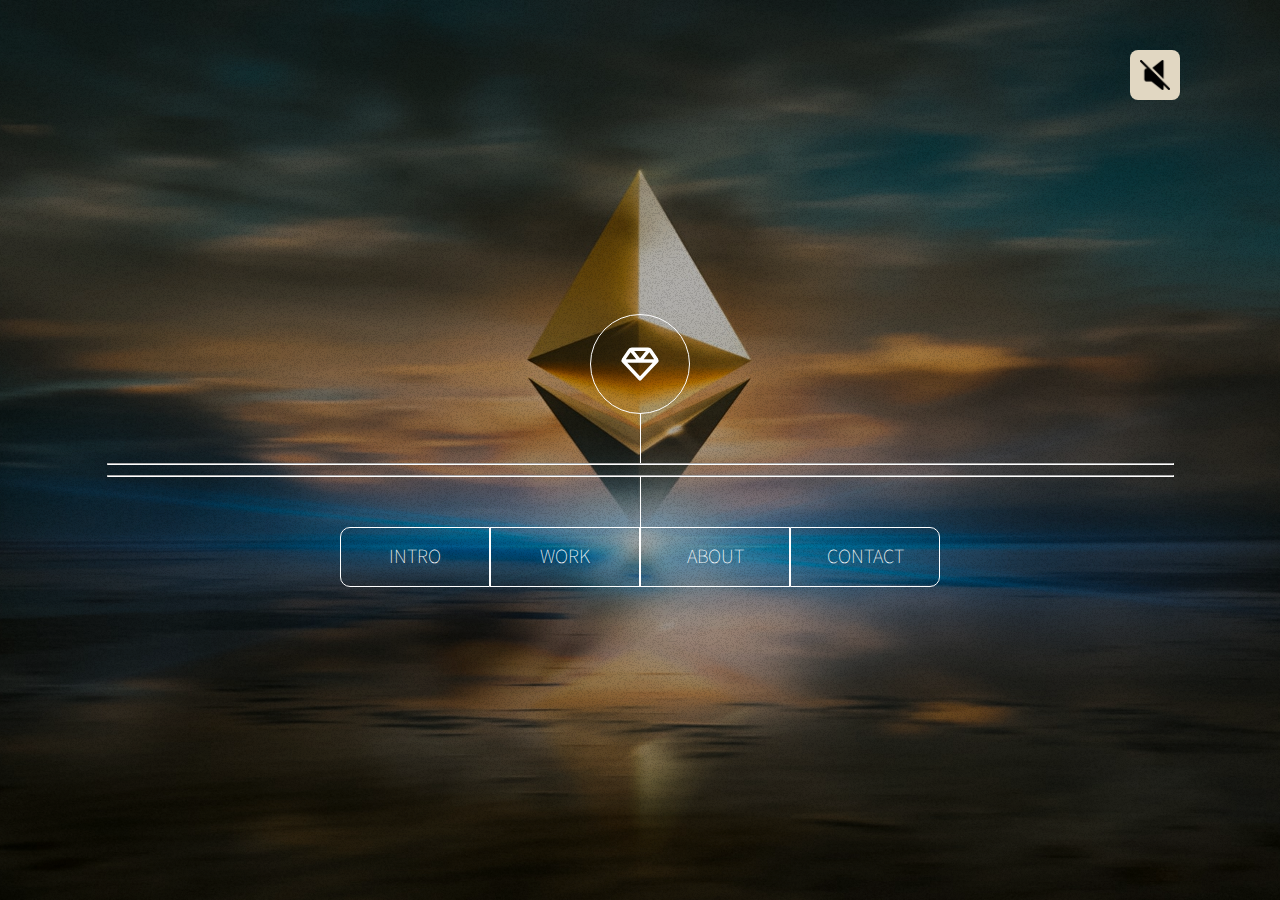
<file: index.html>
<!DOCTYPE html>
<html lang="en">
<head>
    <meta charset="UTF-8">
    <meta name="viewport" content="width=device-width, initial-scale=1.0">
    <title>Metaverse</title>

    <!-- Google fonts -->
    <link href="https://fonts.googleapis.com/css2?family=Source+Sans+3:wght@200;300;400;600&display=swap" rel="stylesheet">

    <!-- Custom css -->
    <link rel="stylesheet" href="style.css">
</head>
<body>
    <header>
        <img src="assets/audio-mute.png" class="audio-button">
        <div class="content">
            <img src="assets/gem-regular.svg" alt="gem regular">
            <div class="line"></div>
            <hr>
            <div class="intro">
                <h1>Metaverse</h1>
                <p>
                    Innovation that will shape how we 
                    <a href="https://www.meta.com/" target="_blank">connect</a> 
                    in the world an 
                    <a href="https://www.meta.com/" target="_blank">opportunity</a> 
                    for everybody
                </p> 
            </div>
            <hr>
            <div class="line"></div>
        </div>

        <nav>
            <button>intro</button>
            <button>work</button>
            <button>about</button>
            <button>contact</button>
        </nav>
    </header>

    <main>
        <!-- Intro -->
        <article id="intro" class="tab hide">
            <h2 class="major">Intro</h2>
            <video src="assets/tab-1.mp4" class="cover" muted autoplay loop></video>
            <p>
                Lorem, ipsum dolor sit amet consectetur adipisicing elit. Ratione, aut perferendis officiis explicabo in quisquam modi blanditiis molestiae dolor tempora molestias non adipisci repellendus consequuntur. Facilis vel provident iste ad? Lorem ipsum dolor sit amet consectetur adipisicing elit.
                <br><br>
                Lorem, ipsum dolor sit amet consectetur adipisicing elit. Ratione, aut perferendis officiis explicabo in quisquam modi blanditiis molestiae dolor tempora molestias non adipisci repellendus consequuntur. Facilis vel provident iste ad? Lorem ipsum dolor sit amet consectetur adipisicing elit.
                <br>  
            </p>
            <img src="assets/xmark-solid.svg" alt="" class="close">
        </article>

        <!-- Work -->
        <article id="work" class="tab hide">
            <h2 class="major">Work</h2>
           <img src="assets/tab-2.jpg" alt="" class="cover">
            <p>
                Lorem, ipsum dolor sit amet consectetur adipisicing elit. Ratione, aut perferendis officiis explicabo in quisquam modi blanditiis molestiae dolor tempora molestias non adipisci repellendus consequuntur. Facilis vel provident iste ad? Lorem ipsum dolor sit amet consectetur adipisicing elit.
                <br><br>
                Lorem, ipsum dolor sit amet consectetur adipisicing elit. Ratione, aut perferendis officiis explicabo in quisquam modi blanditiis molestiae dolor tempora molestias non adipisci repellendus consequuntur. Facilis vel provident iste ad? Lorem ipsum dolor sit amet consectetur adipisicing elit.
                <br>  
            </p>
            <img src="assets/xmark-solid.svg" alt="" class="close">
        </article>

        <!-- About -->
        <article id="about" class="tab hide">
            <h2 class="major">About</h2>
           <img src="assets/tab-3.jpg" alt="" class="cover">
            <p>
                Lorem, ipsum dolor sit amet consectetur adipisicing elit. Ratione, aut perferendis officiis explicabo in quisquam modi blanditiis molestiae dolor tempora molestias non adipisci repellendus consequuntur. Facilis vel provident iste ad? Lorem ipsum dolor sit amet consectetur adipisicing elit.
                <br><br>
                Lorem, ipsum dolor sit amet consectetur adipisicing elit. Ratione, aut perferendis officiis explicabo in quisquam modi blanditiis molestiae dolor tempora molestias non adipisci repellendus consequuntur. Facilis vel provident iste ad? Lorem ipsum dolor sit amet consectetur adipisicing elit.
                <br>  
            </p>
            <img src="assets/xmark-solid.svg" alt="" class="close">
        </article>

        <!-- Contact -->
        <article id="contact" class="tab hide">
            <h2 class="major">Contact</h2>
           <img src="assets/tab-4.jpg" alt="" class="cover">
            <p>
                Lorem, ipsum dolor sit amet consectetur adipisicing elit. Ratione, aut perferendis officiis explicabo in quisquam modi blanditiis molestiae dolor tempora molestias non adipisci repellendus consequuntur. Facilis vel provident iste ad? Lorem ipsum dolor sit amet consectetur adipisicing elit.
                <br><br>
                Lorem, ipsum dolor sit amet consectetur adipisicing elit. Ratione, aut perferendis officiis explicabo in quisquam modi blanditiis molestiae dolor tempora molestias non adipisci repellendus consequuntur. Facilis vel provident iste ad? Lorem ipsum dolor sit amet consectetur adipisicing elit.
                <br>  
            </p>
            <img src="assets/xmark-solid.svg" alt="" class="close">
        </article>
    </main>

    <script src="script.js"></script>
</body>
</html>
</file>
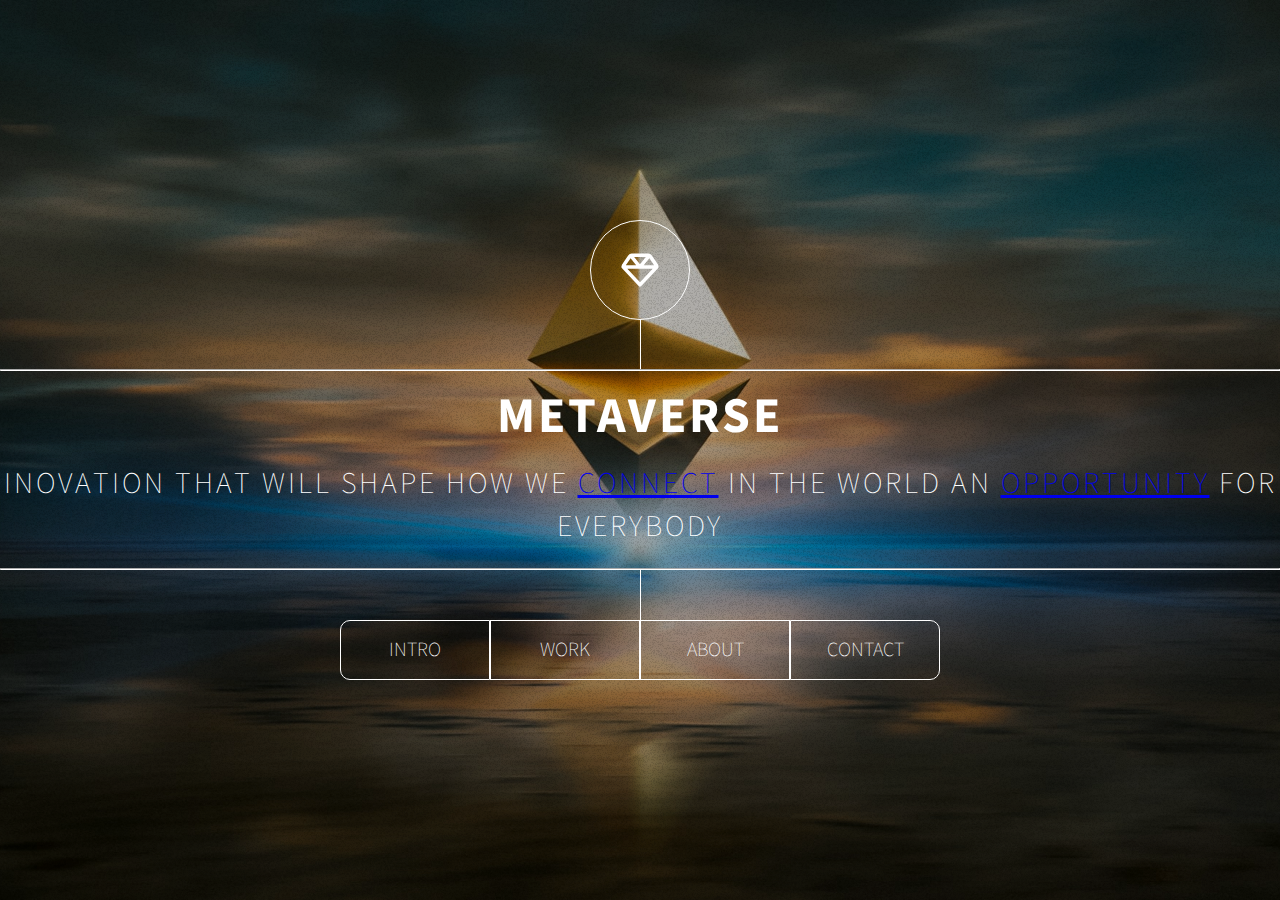
<file: examples/19 pamoka/index.html>
<!DOCTYPE html>
<html lang="en">
<head>
    <meta charset="UTF-8">
    <meta name="viewport" content="width=device-width, initial-scale=1.0">
    <title>Metaverse</title>

    <!-- Google fonts -->
    <link href="https://fonts.googleapis.com/css2?family=Source+Sans+3:wght@200;300;400;600&display=swap" rel="stylesheet">

    <!-- Custom css -->
    <link rel="stylesheet" href="style.css">
</head>
<body>
    <header>
        <div class="content">
            <img src="assets/gem-regular.svg" alt="gem">
            <div class="line"></div>
            <hr>
            <h1>Metaverse</h1>
            <p>Inovation that will shape how we
                <a href="https://www.meta.com/" target="_blank">connect</a> in the world an
                <a href="https://www.meta.com/" target="_blank">opportunity</a>
                for everybody</p>
            <hr>
            <div class="line"></div>
        </div>
        <nav>
            <button>intro</button>
            <button>work</button>
            <button>about</button>
            <button>contact</button>
        </nav>
    </header>
</body>
</html>
</file>
<file: style.css>
* {
    margin: 0;
    padding: 0;
    box-sizing: border-box;
    font-family: "source sans 3";
}

body {
    background: url("assets/bg.jpg");
    background-position: center;
    background-size: cover;
    min-height: 100vh;
    position: relative;

    display: flex;
    justify-content: center;
    align-items: center;
}

body::before {
    content: "";
    position: absolute;
    background-color: rgba(0, 0, 0, 0.3);
    background-image: url("assets/bg-overlay.png");
    height:  100%;
    width: 100%;
    z-index: -1;
}

main article{
    background: #1d2022;
    color: white;
    padding: 30px;
    position: relative;
    max-width: 1000px;
    width: 90%;
    margin: auto;
}

main article h2{
    display: inline-block;
    border-bottom: 2px solid white;
    text-transform: uppercase;
    padding-bottom: 10px;
    margin-bottom: 10px;
    letter-spacing: 5px;
}

main article .cover{
    width: 100%;
    margin: 20px 0;
}

main article p{
    line-height: 30px;
}

main article .close{
    width: 30px;
    position: absolute;
    top: 30px;
    right: 30px;
    transition: 0.85s;
}

main article .close:hover{
    cursor: pointer;
    transform: rotate(-360deg);

}

/* Vėliau nereiks slėpti */
.hide{
    display: none;
}

.audio-button{
    width: 50px;
    background: #e1d7c2;
    border-radius: 8px;
    padding: 10px;
    position: absolute;
    top: 50px;
    right: 100px;
    cursor: pointer;
}

.content {
    text-align: center;
    color: white;
    text-transform: uppercase;
    letter-spacing: 3px;
}

.content img {
    width: 100px;
    padding: 30px;
    border-radius: 100px;
    border: 1px solid white;
    margin-bottom: -7px;
}

.content h1 {
    margin: 10px;
    font-size: 50px;
}

.content p {
    margin-bottom: 20px;
    font-size: 20px;
    font-weight: 200;
}

.content p a{
    color: white;
    text-decoration: none;
    border-bottom: 2px dotted white;
    transition: 0.3s;
}

.content p a:hover{
    color: skyblue;
    border-color: skyblue;
}

.content hr {
    border-color: white;
}

.content .intro{
    opacity: 0;
    height: 0px;
    transition: 1s;
}

.content .line {
    width: 1px;
    height: 50px;
    background: white;
    margin: auto;
}

nav {
    display: flex;
    justify-content: center;
}

nav button {
    border: 1px solid white;
    min-width: 150px;
    padding: 15px;
    text-transform: uppercase;
    background: none;
    color: white;
    font-size: 20px;
    font-weight: 200;
    transition: 0.3s;
}

nav button:first-of-type {
    border-radius: 10px 0 0 10px;
}

nav button:last-of-type {
    border-radius: 0 10px 10px 0;
}

nav button:hover {
    background: rgba(255, 255, 255, 0.241);
    cursor: pointer;
    transform: scale(0.98);
}

@media (max-width: 768px){
    nav, .content {
        flex-direction: column;
        width: 90%;
        margin: auto;
    }

    nav button {
        border-radius: 0 !important;
    }

    nav button:first-of-type {
        border-radius: 10px 10px 0 0 !important;
    }

    nav button:last-of-type {
        border-radius: 0 0 10px 10px !important;
    }
}
</file>
<file: examples/19 pamoka/style.css>
*{
    margin: 0;
    padding: 0;
    box-sizing: border-box;
    font-family: "source sans 3";
}
    
body{
    background: url(/assets/bg.jpg);
    background-size: cover;
    background-position: center;
    min-height: 100vh;
    position: relative;

    display: flex;
    justify-content: center;
    align-items: center;
}

body::before{
    content: "";
    position: absolute;
    background-color: rgba(0, 0, 0, 0.3);
    background-image: url("assets/bg-overlay.png");
    height: 100%;
    width: 100%;
    z-index: -1;
}

.content{
    text-align: center;
    color: white;
    text-transform: uppercase;
    letter-spacing: 3px;
}

.content img{
    width: 100px;
    padding: 30px;
    border-radius: 100px;
    border: 1px solid white;
    margin-bottom: -7px;
}

.content h1{
    margin: 10px;
    font-size: 50px;
}

.content p{
    margin-bottom: 20px;
    font-size: 30px;
    font-weight: 200;
}

.content hr{
    border-color: white;
}

.content .line{
    width: 1px;
    height: 50px;
    background: white;
    margin: auto;
}

nav{
    display: flex;
    justify-content: center;
}

nav button{
    border: 1px solid white;
    min-width: 150px;
    padding: 15px;
    text-transform: uppercase;
    background: none;
    color: white;
    font-size: 20px;
    font-weight: 200;
    transition: 0.3s;
}

nav button:first-of-type{
    border-radius: 10px 0 0 10px;
}

nav button:last-of-type{
    border-radius: 0 10px 10px 0;
}

nav button:hover{
    background: rgba(255, 255, 255, 0.241);
    cursor: pointer;
    transform: scale(0.98);
}

@media (max-width: 768px){
    nav{
        flex-direction: column;
        width: 90%;
        margin: auto;
    }

    nav button{
        border-radius: 0 !important;
    }
    
    nav button:first-of-type{
        border-radius: 10px 10px 0 0;
    }

    nav button:first-of-type{
        border-radius: 0 0 10px 10px;
    }
}
</file>
